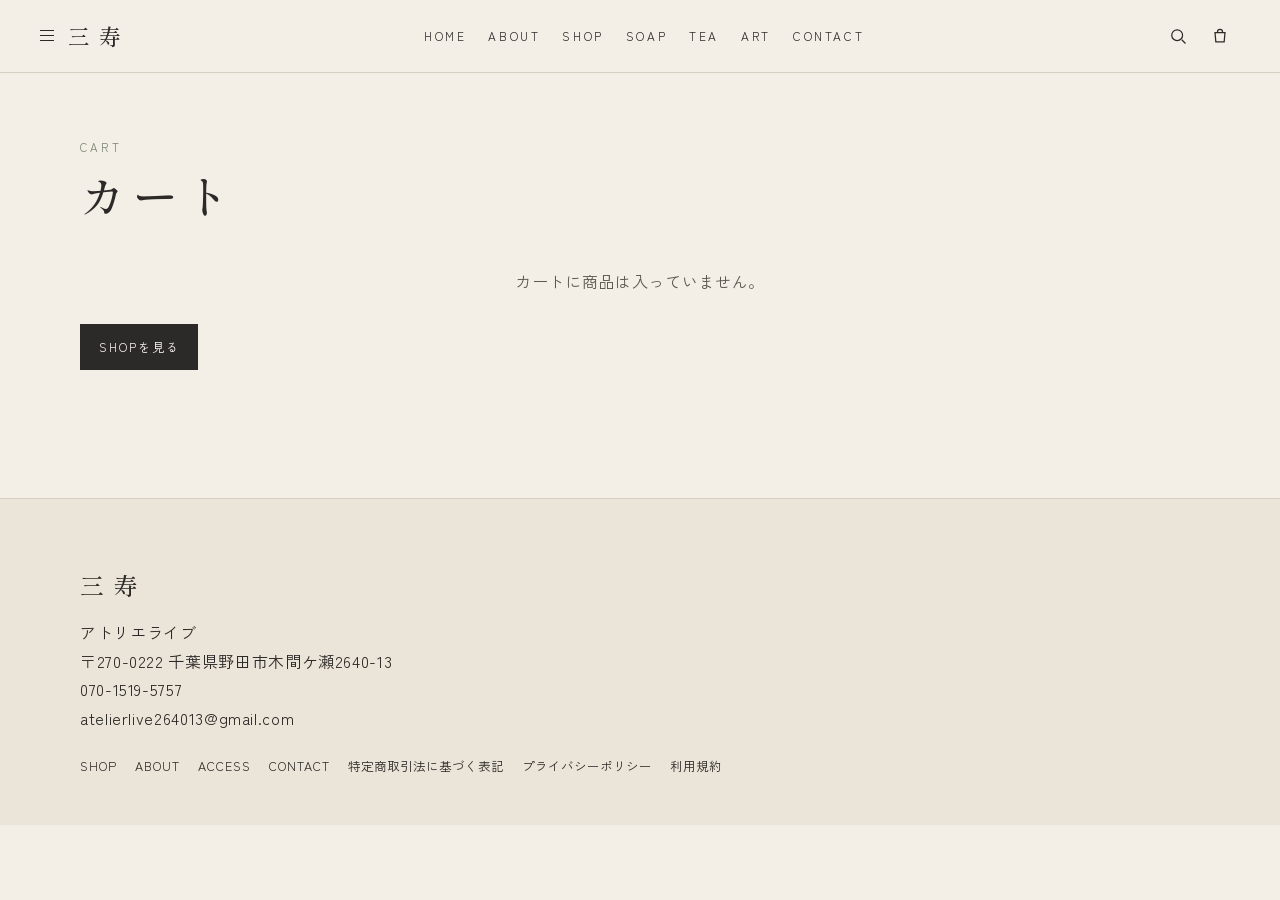
<file: cart.html>
<!DOCTYPE html>
<html lang="ja">
<head>
  <meta charset="UTF-8">
  <meta name="viewport" content="width=device-width, initial-scale=1">
  <title>カート｜三寿</title>
  <meta name="description" content="三寿のカート。ご購入手続きはShopifyの決済ページで行います。カード番号はこのサイトに保存しません。">
  <meta property="og:title" content="カート｜三寿">
  <meta property="og:description" content="三寿のカート。決済はShopifyのページで行います。">
  <meta property="og:type" content="website">
  <meta property="og:image" content="images/hero.jpg">
  <link rel="icon" href="images/favicon.svg">
  <link rel="preconnect" href="https://fonts.googleapis.com">
  <link rel="preconnect" href="https://fonts.gstatic.com" crossorigin>
  <link href="https://fonts.googleapis.com/css2?family=Shippori+Mincho:wght@500;600&family=Zen+Kaku+Gothic+New:wght@400;500&display=swap" rel="stylesheet">
  <link rel="stylesheet" href="css/styles.css">
</head>
<body>
  <header id="site-header"></header>
  <main data-page="cart">
    <div class="page-hero wrap">
      <p class="eyebrow">CART</p>
      <h1>カート</h1>
    </div>
    <section class="section" style="padding-top:0">
      <div class="wrap" id="cart-root"></div>
    </section>
  </main>
  <footer id="site-footer"></footer>
  <div id="search-modal" class="search-modal" hidden>
    <div class="search-panel">
      <input id="search-input" type="search" placeholder="商品を検索" aria-label="商品を検索">
      <div id="search-results"></div>
      <p><button type="button" class="text-btn" data-close-search>閉じる</button></p>
    </div>
  </div>
  <script src="js/config.js"></script>
  <script src="js/products.js"></script>
  <script src="js/cart.js"></script>
  <script src="js/site.js"></script>
</body>
</html>
</file>
<file: css/styles.css>
:root {
  --bg: #f4efe6;
  --bg-deep: #ebe4d8;
  --paper: #fbf8f2;
  --ink: #2c2a28;
  --ink-soft: #5f5852;
  --line: #d8cfc3;
  --accent: #6d5c49;
  --moss: #7a8471;
  --gold: #c4b49a;
  --sold: #8a4a3b;
  --shadow: 0 18px 40px rgba(44, 42, 40, 0.06);
  --serif: "Shippori Mincho", "Yu Mincho", "Hiragino Mincho ProN", serif;
  --sans: "Zen Kaku Gothic New", "Hiragino Sans", "Noto Sans JP", sans-serif;
}
*,
*::before,
*::after {
  box-sizing: border-box;
}
html {
  scroll-behavior: smooth;
}
body {
  margin: 0;
  background: var(--bg);
  color: var(--ink);
  font-family: var(--sans);
  font-weight: 400;
  line-height: 1.8;
  letter-spacing: 0.04em;
}
img {
  max-width: 100%;
  display: block;
}
a {
  color: inherit;
  text-decoration: none;
}
a:hover {
  color: var(--accent);
}
button,
input,
textarea {
  font: inherit;
  color: inherit;
}
h1,
h2,
h3,
.logo-type,
.footer-brand,
.hero-brand {
  font-family: var(--serif);
  font-weight: 500;
  letter-spacing: 0.18em;
}
h1 {
  font-size: clamp(1.8rem, 4vw, 2.8rem);
  line-height: 1.4;
  margin: 0 0 0.4em;
}
h2 {
  font-size: clamp(1.3rem, 3vw, 1.8rem);
  margin: 0 0 0.4em;
}
h3 {
  font-size: 1.15rem;
  margin: 0 0 0.35em;
}
p {
  margin: 0 0 1em;
}
.muted {
  color: var(--ink-soft);
}
.fine {
  font-size: 0.78rem;
  color: var(--ink-soft);
}
.eyebrow {
  font-size: 0.72rem;
  letter-spacing: 0.28em;
  text-transform: uppercase;
  color: var(--moss);
  margin-bottom: 0.4rem;
}
.wrap {
  width: min(1120px, calc(100% - 40px));
  margin: 0 auto;
}
.section {
  padding: 88px 0;
}
.section-title {
  text-align: center;
  margin-bottom: 48px;
}
.section-title small {
  display: block;
  font-family: var(--sans);
  letter-spacing: 0.32em;
  font-size: 0.72rem;
  color: var(--ink-soft);
  margin-bottom: 8px;
}
:focus-visible {
  outline: 1px solid var(--accent);
  outline-offset: 3px;
}

/* Header */
#site-header {
  position: sticky;
  top: 0;
  z-index: 40;
  background: rgba(244, 239, 230, 0.92);
  backdrop-filter: blur(10px);
  border-bottom: 1px solid var(--line);
}
.header-inner {
  width: min(1200px, calc(100% - 32px));
  margin: 0 auto;
  display: grid;
  grid-template-columns: auto 1fr auto;
  grid-template-areas: "logo nav tools";
  align-items: center;
  gap: 16px;
  min-height: 72px;
}
.logo {
  display: inline-flex;
  align-items: center;
  gap: 10px;
  color: var(--ink);
  grid-area: logo;
}
.logo:hover {
  color: var(--ink);
}
.logo-mark {
  display: grid;
  gap: 4px;
  width: 14px;
}
.logo-mark span {
  display: block;
  height: 1px;
  background: var(--ink);
}
.logo-type {
  font-size: 1.35rem;
  letter-spacing: 0.42em;
  padding-left: 4px;
}
.logo-image {
  height: 36px;
  width: auto;
}
.nav {
  grid-area: nav;
  display: flex;
  justify-content: center;
  gap: 22px;
  font-size: 0.74rem;
  letter-spacing: 0.22em;
}
.nav a.is-current {
  border-bottom: 1px solid currentColor;
  padding-bottom: 2px;
}
.header-tools {
  grid-area: tools;
  display: flex;
  align-items: center;
  gap: 2px;
  justify-self: end;
}
.icon-btn {
  width: 40px;
  height: 40px;
  display: inline-grid;
  place-items: center;
  background: none;
  border: none;
  color: var(--ink);
  position: relative;
  padding: 0;
  cursor: pointer;
}
.icon-btn:hover {
  color: var(--accent);
}
.cart-badge {
  position: absolute;
  top: 2px;
  right: 0;
  min-width: 16px;
  height: 16px;
  padding: 0 4px;
  border-radius: 99px;
  background: var(--ink);
  color: var(--paper);
  font-size: 0.62rem;
  line-height: 16px;
  text-align: center;
  letter-spacing: 0;
}
.cart-badge[hidden] {
  display: none;
}
.hamburger {
  display: none;
  grid-auto-flow: row;
  gap: 5px;
  align-content: center;
  justify-content: center;
}
.hamburger span {
  display: block;
  width: 18px;
  height: 1px;
  background: currentColor;
}

/* Hero */
.hero {
  position: relative;
  min-height: calc(100svh - 72px);
  display: grid;
  place-items: center;
  overflow: hidden;
  background: var(--bg-deep);
}
.hero-image-wrap {
  position: absolute;
  inset: 0;
}
.hero-image-wrap::after {
  content: "";
  position: absolute;
  inset: 0;
  background:
    linear-gradient(180deg, rgba(244, 239, 230, 0.18), rgba(244, 239, 230, 0.78));
}
.hero-image-wrap img {
  width: 100%;
  height: 100%;
  object-fit: cover;
}
.hero-image-wrap.is-empty img,
.hero-image-wrap.is-empty::after {
  opacity: 0;
}
.hero-copy {
  position: relative;
  z-index: 1;
  text-align: center;
  padding: 32px 20px 72px;
}
.hero-brand {
  font-size: clamp(3.2rem, 9vw, 6.4rem);
  letter-spacing: 0.48em;
  margin: 0 0 12px;
  padding-left: 0.48em;
  line-height: 1.1;
}
.hero-catch {
  margin: 0;
  font-size: clamp(0.95rem, 2vw, 1.2rem);
  letter-spacing: 0.22em;
}
.hero-scroll {
  position: absolute;
  z-index: 1;
  left: 0;
  right: 0;
  bottom: 28px;
  margin: 0;
  text-align: center;
  letter-spacing: 0.32em;
  font-size: 0.68rem;
  color: var(--ink-soft);
}

/* Categories and products */
.category-grid {
  display: grid;
  grid-template-columns: repeat(3, 1fr);
  gap: 22px;
}
.category-card {
  color: var(--ink);
  display: block;
}
.category-card:hover {
  color: var(--ink);
}
.category-card-image {
  aspect-ratio: 3 / 4;
  overflow: hidden;
  background: var(--bg-deep);
}
.category-card-image img {
  width: 100%;
  height: 100%;
  object-fit: cover;
  transition: transform 0.7s ease;
}
.category-card:hover img {
  transform: scale(1.04);
}
.category-card-body {
  padding: 16px 2px 0;
}
.category-card-body h3 {
  letter-spacing: 0.16em;
}
.atelier-line {
  text-align: center;
  font-family: var(--serif);
  letter-spacing: 0.2em;
  margin: 64px 0 0;
}
.page-hero {
  padding: 64px 0 12px;
}
.page-hero h1 {
  margin-bottom: 0;
}
.filters {
  display: flex;
  justify-content: center;
  gap: 22px;
  margin: 12px 0 40px;
  font-size: 0.75rem;
  letter-spacing: 0.22em;
}
.filters a.is-current {
  border-bottom: 1px solid currentColor;
  padding-bottom: 2px;
}
.product-grid {
  display: grid;
  grid-template-columns: repeat(3, 1fr);
  gap: 42px 24px;
}
.product-card-image {
  position: relative;
  display: block;
  aspect-ratio: 1;
  overflow: hidden;
  background: var(--bg-deep);
  margin-bottom: 14px;
}
.product-card-image img,
.cart-thumb img,
.thumbs img {
  width: 100%;
  height: 100%;
  object-fit: cover;
}
.sold-badge {
  position: absolute;
  top: 12px;
  left: 12px;
  background: var(--paper);
  color: var(--sold);
  font-size: 0.68rem;
  letter-spacing: 0.16em;
  padding: 4px 8px;
}
.price {
  font-family: var(--serif);
  letter-spacing: 0.08em;
  font-size: 1.15rem;
  margin-bottom: 0.8em;
}
.price.is-pending,
.is-pending {
  color: var(--sold);
  font-family: var(--sans);
  font-size: 0.92rem;
  letter-spacing: 0.12em;
  font-weight: 500;
}
.card-actions {
  display: flex;
  flex-wrap: wrap;
  gap: 8px;
}
.card-actions .btn {
  flex: 1 1 120px;
}
.empty-note {
  text-align: center;
  color: var(--ink-soft);
  padding: 28px 0 12px;
}

/* Buttons */
.btn {
  display: inline-flex;
  align-items: center;
  justify-content: center;
  min-height: 46px;
  padding: 0 18px;
  border: 1px solid var(--ink);
  background: var(--ink);
  color: var(--paper);
  letter-spacing: 0.16em;
  font-size: 0.75rem;
  cursor: pointer;
  text-align: center;
}
.btn:hover {
  background: var(--accent);
  border-color: var(--accent);
  color: var(--paper);
}
.btn:disabled {
  opacity: 0.45;
  cursor: not-allowed;
  background: var(--ink);
  color: var(--paper);
}
.btn-ghost {
  background: transparent;
  color: var(--ink);
}
.btn-ghost:hover {
  background: transparent;
  color: var(--accent);
  border-color: var(--accent);
}
.text-btn {
  background: none;
  border: none;
  padding: 0;
  letter-spacing: 0.14em;
  cursor: pointer;
  color: var(--ink-soft);
  font-size: 0.78rem;
}
.text-btn:hover {
  color: var(--accent);
}

/* Product detail */
.product-layout {
  display: grid;
  grid-template-columns: 1.05fr 0.95fr;
  gap: 56px;
  align-items: start;
}
.product-gallery-main {
  aspect-ratio: 1;
  background: var(--bg-deep);
  overflow: hidden;
}
.product-gallery-main img {
  width: 100%;
  height: 100%;
  object-fit: cover;
}
.thumbs {
  display: flex;
  gap: 8px;
  margin-top: 8px;
}
.thumbs button {
  width: 76px;
  height: 76px;
  padding: 0;
  border: 1px solid transparent;
  background: var(--bg-deep);
  cursor: pointer;
  overflow: hidden;
}
.thumbs button.is-current {
  border-color: var(--ink);
}
.product-info h1 {
  font-size: clamp(1.55rem, 2.2vw, 2.15rem);
  letter-spacing: 0.1em;
  text-wrap: balance;
  line-height: 1.45;
}
.prose h2 {
  font-size: 1.15rem;
  margin-top: 1.8em;
}
.spec {
  display: grid;
  gap: 0;
  margin: 8px 0 24px;
}
.spec div {
  display: grid;
  grid-template-columns: 8.5em 1fr;
  gap: 12px;
  border-top: 1px solid var(--line);
  padding: 10px 0;
}
.spec dt {
  color: var(--ink-soft);
  font-size: 0.82rem;
}
.spec dd {
  margin: 0;
}
.buy-row {
  display: flex;
  gap: 12px;
  align-items: end;
  margin: 8px 0 12px;
}
.buy-row label,
.qty-label,
.contact-form label {
  display: grid;
  gap: 6px;
  font-size: 0.78rem;
  letter-spacing: 0.12em;
}
.buy-row input,
.qty-label input {
  width: 88px;
  min-height: 46px;
  border: 1px solid var(--line);
  background: var(--paper);
  padding: 0 10px;
}
.mobile-buy {
  display: none;
}

/* Cart */
.cart-line {
  display: grid;
  grid-template-columns: 104px 1fr auto;
  gap: 18px;
  align-items: start;
  padding: 20px 0;
  border-bottom: 1px solid var(--line);
}
.cart-line h2 {
  font-size: 1.15rem;
}
.cart-thumb {
  display: block;
  aspect-ratio: 1;
  background: var(--bg-deep);
  overflow: hidden;
}
.cart-line-total {
  margin: 0;
  font-family: var(--serif);
  letter-spacing: 0.06em;
}
.cart-summary {
  margin-top: 28px;
  display: grid;
  justify-items: end;
  gap: 8px;
}
.cart-summary .fine {
  max-width: 36em;
  text-align: right;
}
.cart-message:empty {
  display: none;
}
.cart-message {
  color: var(--sold);
  text-align: right;
}

/* About, contact, legal */
.about-lead {
  max-width: 40rem;
  margin-left: auto;
  margin-right: auto;
}
.split {
  display: grid;
  grid-template-columns: 1fr 1fr;
  gap: 40px;
  align-items: start;
}
.access-card,
.contact-form,
.legal-table,
.map-slot {
  background: transparent;
}
.map-slot iframe {
  width: 100%;
  height: 380px;
  border: 0;
  background: var(--bg-deep);
}
.contact-form input,
.contact-form textarea {
  width: 100%;
  border: 1px solid var(--line);
  background: var(--paper);
  padding: 12px 14px;
  letter-spacing: 0.04em;
}
.contact-form textarea {
  min-height: 160px;
  resize: vertical;
}
.legal-table {
  width: 100%;
  border-collapse: collapse;
}
.legal-table th,
.legal-table td {
  border-top: 1px solid var(--line);
  padding: 14px 12px 14px 0;
  vertical-align: top;
  text-align: left;
  font-weight: 400;
}
.legal-table th {
  width: 28%;
  color: var(--ink-soft);
  font-size: 0.86rem;
}
.note-needed {
  color: var(--sold);
  font-weight: 500;
}
.complete-box {
  min-height: 52vh;
  display: grid;
  align-content: center;
  justify-items: center;
  text-align: center;
  padding: 72px 0;
}
.complete-box p {
  max-width: 36em;
}

/* Search */
.search-modal {
  position: fixed;
  inset: 0;
  background: rgba(44, 42, 40, 0.38);
  z-index: 60;
  display: grid;
  align-items: start;
  justify-items: center;
  padding-top: 12vh;
}
.search-modal[hidden] {
  display: none;
}
.search-panel {
  width: min(560px, calc(100% - 32px));
  background: var(--paper);
  padding: 24px;
  box-shadow: var(--shadow);
}
.search-panel input {
  width: 100%;
  border: none;
  border-bottom: 1px solid var(--line);
  background: transparent;
  padding: 10px 0 12px;
  margin-bottom: 12px;
  letter-spacing: 0.08em;
}
.search-hit {
  display: flex;
  justify-content: space-between;
  gap: 16px;
  padding: 12px 0;
  border-bottom: 1px solid var(--line);
}
.search-hit span {
  color: var(--ink-soft);
  font-size: 0.75rem;
  letter-spacing: 0.14em;
}

/* Footer */
#site-footer {
  border-top: 1px solid var(--line);
  padding: 64px 0 48px;
  background: var(--bg-deep);
  margin-top: 24px;
}
.footer-inner {
  width: min(1120px, calc(100% - 40px));
  margin: 0 auto;
}
.footer-brand {
  font-size: 1.5rem;
  letter-spacing: 0.42em;
  margin-bottom: 12px;
}
.footer-nav {
  display: flex;
  flex-wrap: wrap;
  gap: 10px 18px;
  margin-top: 22px;
  font-size: 0.78rem;
  letter-spacing: 0.08em;
}
.footer-sns {
  letter-spacing: 0.12em;
}

/* Toast */
.toast {
  position: fixed;
  left: 50%;
  bottom: 24px;
  transform: translateX(-50%) translateY(8px);
  background: var(--ink);
  color: var(--paper);
  padding: 12px 18px;
  letter-spacing: 0.12em;
  font-size: 0.78rem;
  z-index: 70;
  opacity: 0;
  pointer-events: none;
  transition: opacity 0.2s ease, transform 0.2s ease;
}
.toast.is-on {
  opacity: 1;
  transform: translateX(-50%);
}
body.has-buybar .toast {
  bottom: 96px;
}

.reveal {
  animation: rise 0.8s ease both;
}
@keyframes rise {
  from {
    opacity: 0;
    transform: translateY(12px);
  }
  to {
    opacity: 1;
    transform: none;
  }
}

@media (max-width: 900px) {
  .header-inner {
    grid-template-columns: 1fr auto;
    grid-template-areas:
      "logo tools"
      "nav nav";
  }
  .nav {
    display: none;
    flex-direction: column;
    align-items: flex-start;
    gap: 14px;
    padding: 4px 0 18px;
  }
  .nav.is-open {
    display: flex;
  }
  .hamburger {
    display: inline-grid;
  }
  .category-grid,
  .product-grid,
  .split,
  .product-layout {
    grid-template-columns: 1fr;
  }
  .category-card-image {
    aspect-ratio: 4 / 3;
  }
  .cart-summary,
  .cart-summary .fine,
  .cart-message {
    justify-items: start;
    text-align: left;
  }
}
@media (max-width: 640px) {
  .section {
    padding: 64px 0;
  }
  .product-grid {
    grid-template-columns: 1fr;
  }
  .legal-table th,
  .legal-table td {
    display: block;
    width: 100%;
  }
  .legal-table th {
    padding-bottom: 0;
  }
  .spec div {
    grid-template-columns: 1fr;
    gap: 2px;
  }
  .cart-line {
    grid-template-columns: 84px 1fr;
  }
  .cart-line-total {
    grid-column: 2;
  }
  .buy-row {
    flex-direction: column;
    align-items: stretch;
  }
  .buy-row input {
    width: 100%;
  }
  .mobile-buy {
    display: flex;
    position: fixed;
    left: 0;
    right: 0;
    bottom: 0;
    z-index: 35;
    align-items: center;
    justify-content: space-between;
    gap: 12px;
    padding: 12px 16px calc(12px + env(safe-area-inset-bottom));
    background: rgba(251, 248, 242, 0.96);
    border-top: 1px solid var(--line);
  }
  .mobile-buy .btn {
    flex: 0 0 auto;
  }
  .mobile-buy-name {
    margin: 0;
    font-size: 0.82rem;
    letter-spacing: 0.08em;
  }
  .mobile-buy .price {
    margin: 0;
    font-size: 0.95rem;
  }
  body.has-buybar {
    padding-bottom: 92px;
  }
}
@media (prefers-reduced-motion: reduce) {
  html {
    scroll-behavior: auto;
  }
  .reveal,
  .category-card-image img {
    animation: none;
    transition: none;
  }
}
</file>
